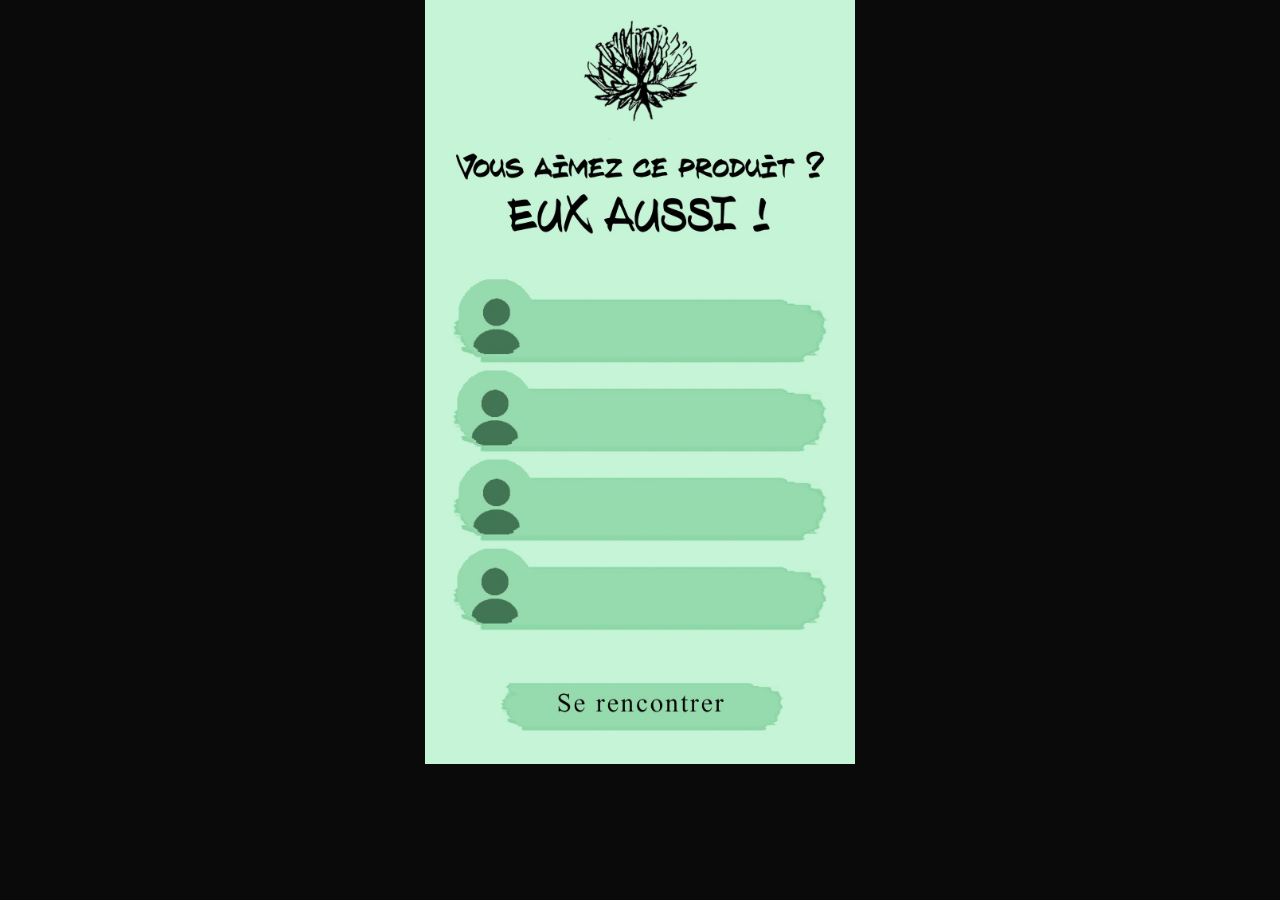
<file: index.html>
<!DOCTYPE html>
<html lang="fr">
<head>
  <meta charset="UTF-8">
  <meta name="viewport" content="width=device-width, initial-scale=1.0, maximum-scale=1.0">
  <title>Hakea System</title>
  <link rel="stylesheet" href="style.css">
</head>
<body>
  <main class="page-wrapper">
    <img src="images/accueil.png" alt="Accueil" class="page-img" draggable="false">
    <a href="resistance.html" class="hotspot" id="btn-se-rencontrer" aria-label="Se rencontrer"></a>
  </main>
</body>
</html>
</file>
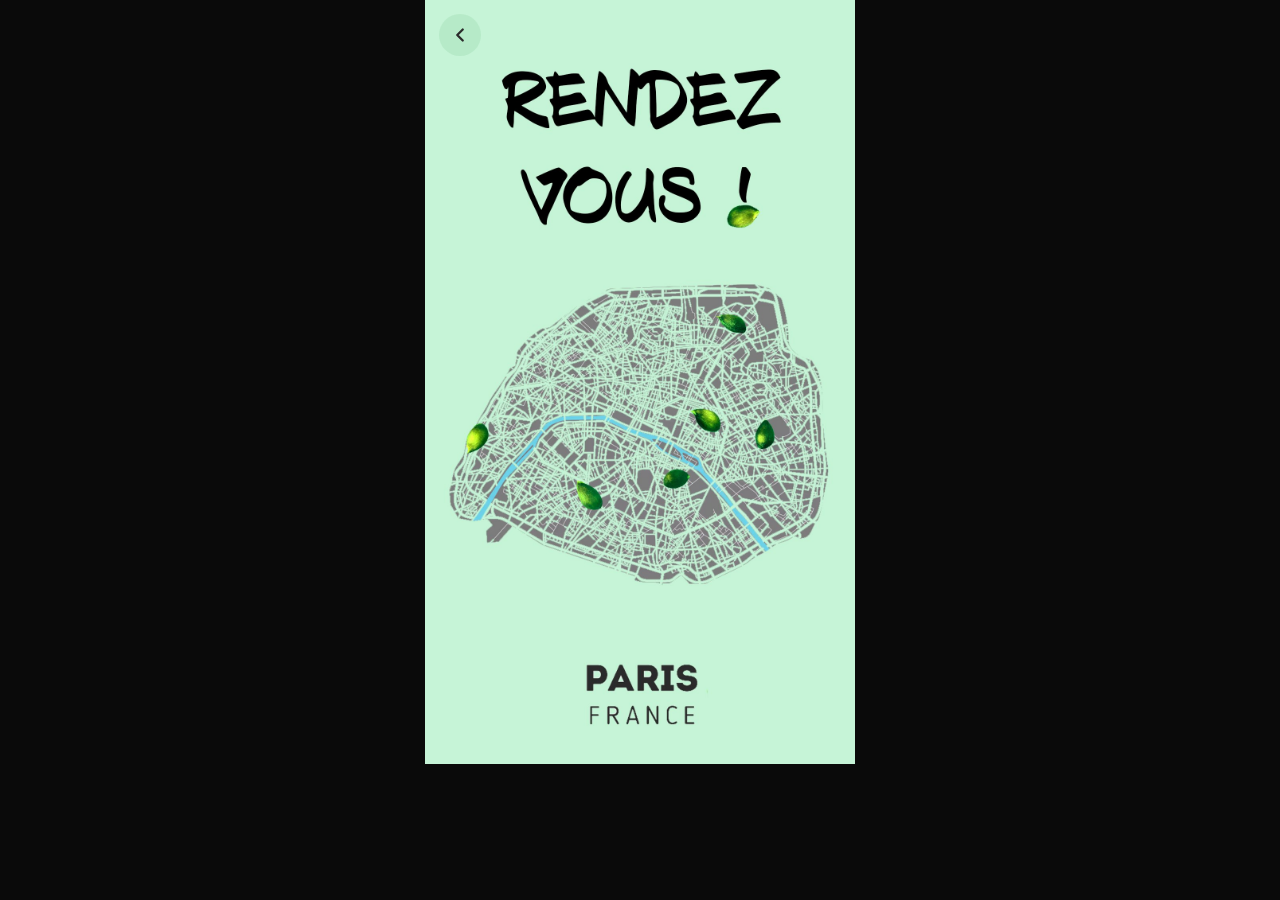
<file: carte.html>
<!DOCTYPE html>
<html lang="fr">
<head>
  <meta charset="UTF-8">
  <meta name="viewport" content="width=device-width, initial-scale=1.0, maximum-scale=1.0">
  <title>Hakea System — Carte</title>
  <link rel="stylesheet" href="style.css">
</head>
<body>
  <main class="page-wrapper">
    <img src="images/carte.png" alt="Carte" class="page-img" draggable="false">

    <!-- Bouton retour -->
    <a href="resistance.html" class="btn-back" aria-label="Retour à Résistance">
      <svg viewBox="0 0 24 24" fill="none" stroke="#2a2a2a" stroke-width="2.5"
           stroke-linecap="round" stroke-linejoin="round">
        <polyline points="15 18 9 12 15 6"/>
      </svg>
    </a>
  </main>
</body>
</html>
</file>
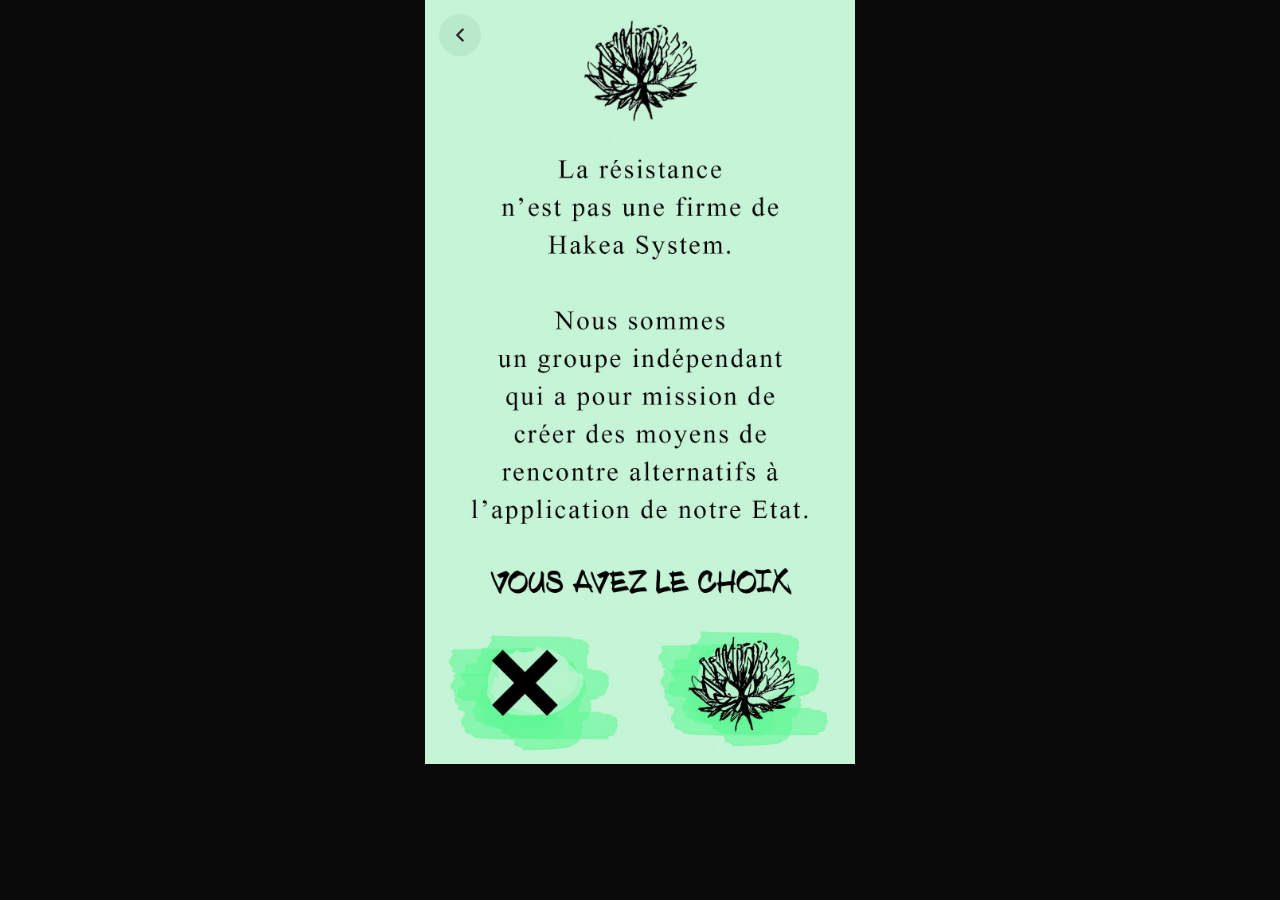
<file: resistance.html>
<!DOCTYPE html>
<html lang="fr">
<head>
  <meta charset="UTF-8">
  <meta name="viewport" content="width=device-width, initial-scale=1.0, maximum-scale=1.0">
  <title>Hakea System — Résistance</title>
  <link rel="stylesheet" href="style.css">
</head>
<body>
  <main class="page-wrapper">
    <img src="images/resistance.png" alt="Résistance" class="page-img" draggable="false">

    <!-- Bouton retour -->
    <a href="index.html" class="btn-back" aria-label="Retour à l'accueil">
      <svg viewBox="0 0 24 24" fill="none" stroke="#2a2a2a" stroke-width="2.5"
           stroke-linecap="round" stroke-linejoin="round">
        <polyline points="15 18 9 12 15 6"/>
      </svg>
    </a>

    <!-- Croix : quitter le site -->
    <a href="https://www.google.com" class="hotspot" id="btn-croix" aria-label="Quitter"></a>

    <!-- Fleur : aller à la carte -->
    <a href="carte.html" class="hotspot" id="btn-fleur" aria-label="Voir la carte"></a>
  </main>
</body>
</html>
</file>
<file: style.css>
/* ── Reset ── */
*, *::before, *::after {
  margin: 0;
  padding: 0;
  box-sizing: border-box;
}

/* ── Body ── */
html, body {
  width: 100%;
  min-height: 100%;
  background: #0a0a0a;
  display: flex;
  justify-content: center;
  align-items: flex-start;
  -webkit-font-smoothing: antialiased;
}

/* ── Page wrapper : contient l'image + les zones cliquables ── */
.page-wrapper {
  position: relative;
  width: 100%;
  max-width: 430px;     /* largeur max mobile/portrait */
  margin: 0 auto;
}

/* ── Image de fond : couvre toute la largeur ── */
.page-img {
  display: block;
  width: 100%;
  height: auto;
  user-select: none;
  -webkit-user-drag: none;
  animation: fadeIn 0.3s ease;
}

@keyframes fadeIn {
  from { opacity: 0; }
  to   { opacity: 1; }
}

/* ── Zones cliquables (hotspots) ── */
.hotspot {
  position: absolute;
  cursor: pointer;
  border-radius: 8px;
  transition: background 0.15s;
}
.hotspot:hover  { background: rgba(255, 255, 255, 0.07); }
.hotspot:active { background: rgba(255, 255, 255, 0.16); }

/* Accueil : bouton "Se rencontrer" */
#btn-se-rencontrer {
  bottom: 6.2%;
  left: 18%;
  width: 64%;
  height: 7%;
}

/* Résistance : croix (bas gauche) */
#btn-croix {
  bottom: 2%;
  left: 4%;
  width: 28%;
  height: 13%;
}

/* Résistance : fleur (bas droite) */
#btn-fleur {
  bottom: 2%;
  right: 4%;
  width: 28%;
  height: 13%;
}

/* ── Bouton retour ── */
.btn-back {
  position: absolute;
  top: 14px;
  left: 14px;
  z-index: 20;
  width: 42px;
  height: 42px;
  border-radius: 50%;
  background: rgba(176, 230, 195, 0.72);
  backdrop-filter: blur(6px);
  -webkit-backdrop-filter: blur(6px);
  display: flex;
  align-items: center;
  justify-content: center;
  text-decoration: none;
  transition: background 0.2s, transform 0.15s;
}
.btn-back:hover  { background: rgba(140, 210, 165, 0.92); transform: scale(1.08); }
.btn-back:active { transform: scale(0.94); }
.btn-back svg {
  width: 22px;
  height: 22px;
  display: block;
}
</file>
